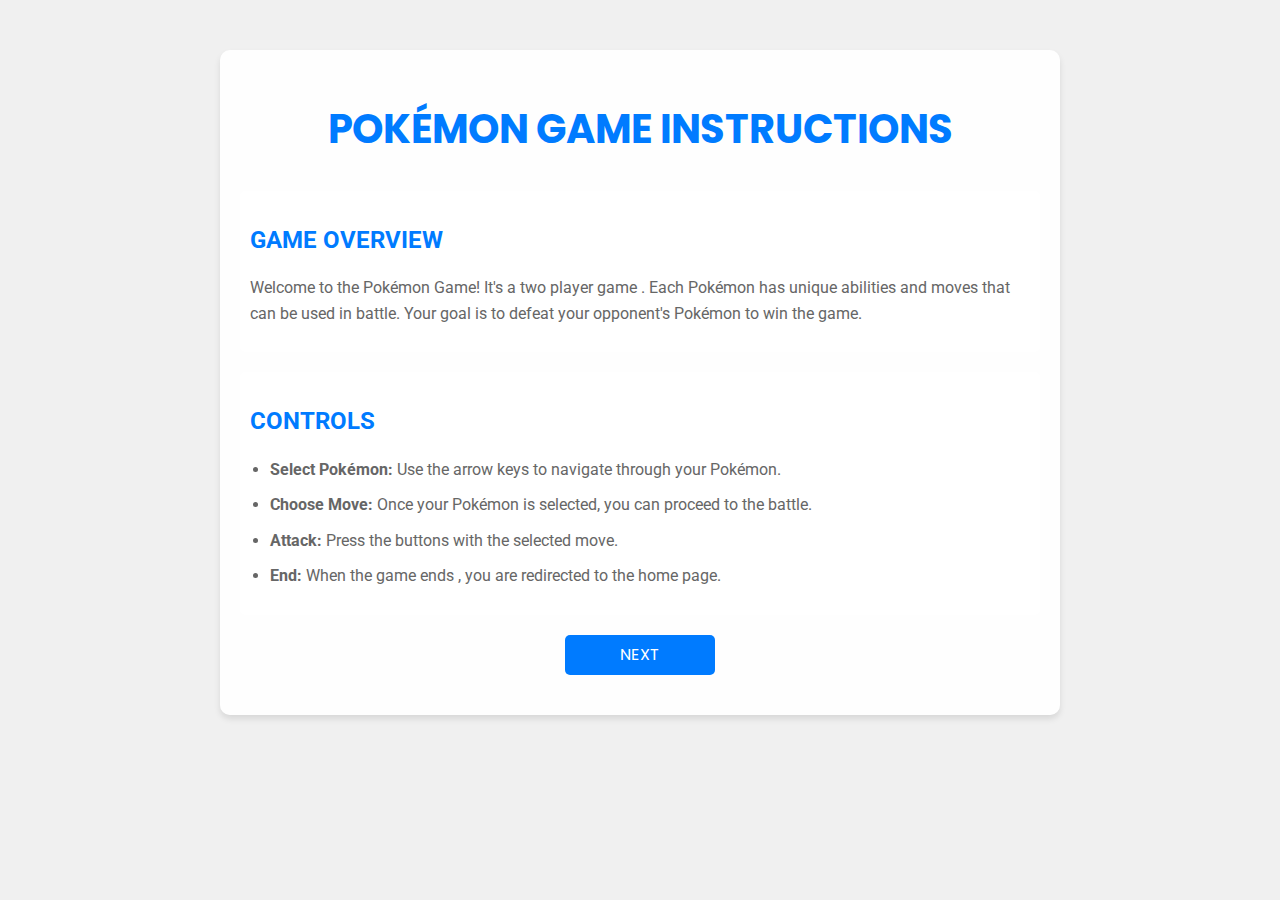
<file: index.html>
<!DOCTYPE html>
<html lang="en">
<head>
    <meta charset="UTF-8">
    <meta name="viewport" content="width=device-width, initial-scale=1.0">
    <title>Pokémon Game Instructions</title>
    <link rel="stylesheet" href="./styles/instructions.css">
    <link rel="icon" href="./assets/pokeball.png" type="image/x-icon">
</head>
<body>
    <div id="mobileMessage">
        Please open this website on a laptop.
    </div>
    <div class="container">
        <h1>Pokémon Game Instructions</h1>
        <section>
            <h2>Game Overview</h2>
            <p>Welcome to the Pokémon Game! It's a two player game . Each Pokémon has unique abilities and moves that can be used in battle. Your goal is to defeat your opponent's Pokémon to win the game.</p>
        </section>
        <section>
            <h2>Controls</h2>
            <ul>
                <li><strong>Select Pokémon:</strong> Use the arrow keys to navigate through your Pokémon.</li>
                <li><strong>Choose Move:</strong> Once your Pokémon is selected, you can proceed to the battle.</li>
                <li><strong>Attack:</strong> Press the buttons with the selected move.</li>
                <li><strong>End:</strong> When the game ends , you are redirected to the home page.</li>
            </ul>
        </section>
        <button class="next-button" onclick="location.href='search.html'">Next</button>
    </div>
    <script>
        function isMobileDevice() {
            return (typeof window.orientation !== "undefined") || (navigator.userAgent.indexOf('IEMobile') !== -1);
        }

        if (isMobileDevice()) {
            document.getElementById('mobileMessage').style.display = 'block';
        }
    </script>
</body>
</html>
</file>
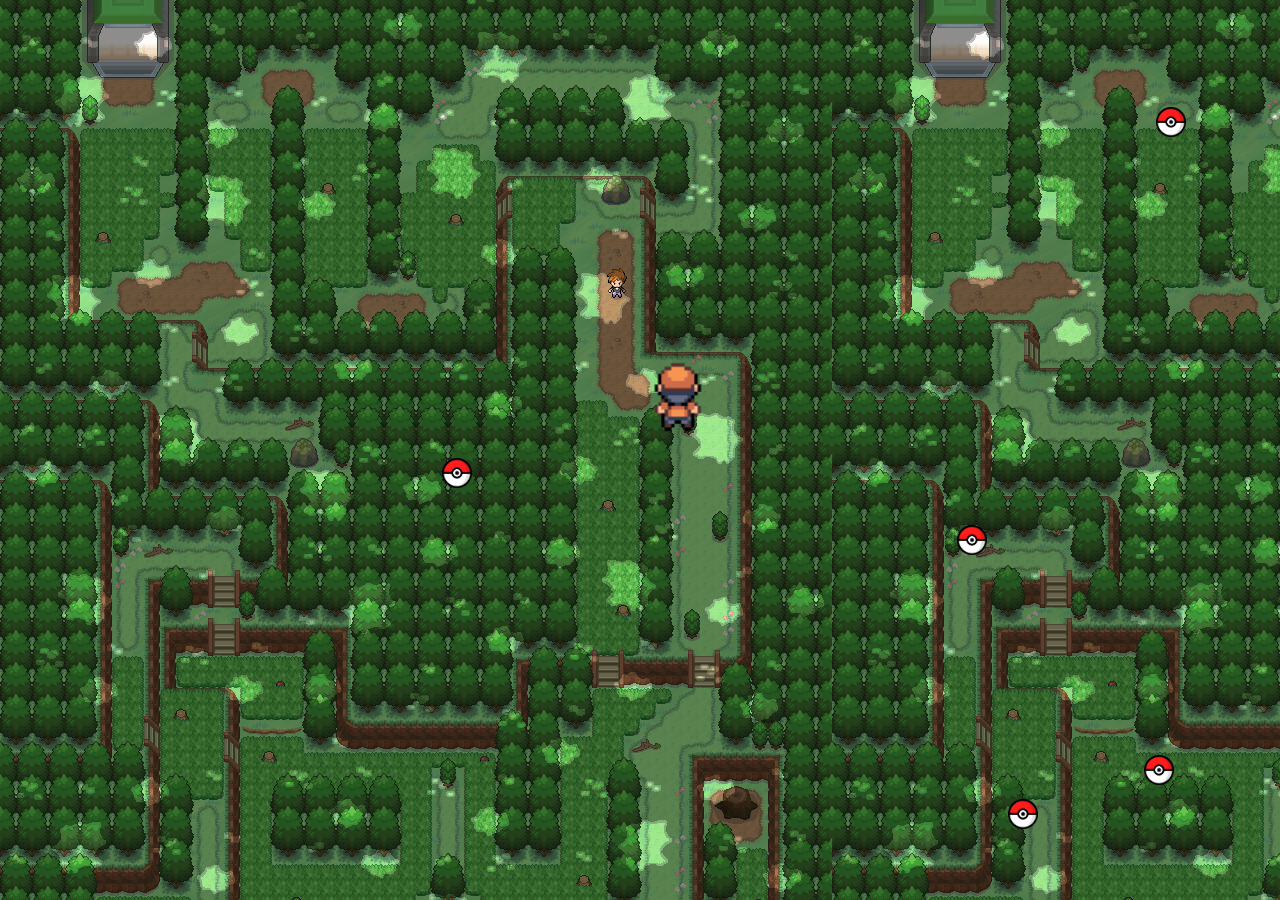
<file: search.html>
<!DOCTYPE html>
<html lang="en">
<head>
    <meta charset="UTF-8">
    <meta name="viewport" content="width=device-width, initial-scale=1.0">
    <title>PokeBattle</title>
    <link rel="stylesheet" href="./styles/style.css">
    <link rel="icon" href="./assets/pokeball.png" type="image/x-icon">
</head>
<body>
    <div class="player"></div>
    <script src="./js/main.js"></script>
</body>
</html>
</file>
<file: styles/instructions.css>
@import url('https://fonts.googleapis.com/css2?family=Roboto:wght@400;700&display=swap');
@import url('https://fonts.googleapis.com/css2?family=Poppins:wght@400;700&display=swap');

body {
    font-family: 'Roboto', sans-serif;
    background-color: #f0f0f0;
    margin: 0;
    padding: 0;
    color: #333;
    background-size: cover;
    background-repeat: no-repeat;
    background-position: center;
    line-height: 1.6;
}

.container {
    max-width: 800px;
    margin: 50px auto;
    padding: 20px;
    background-color: rgba(255, 255, 255, 0.9);
    border-radius: 10px;
    box-shadow: 0 4px 6px rgba(0, 0, 0, 0.1);
    transition: transform 0.3s ease; 
}

h1 {
    color: #007bff;
    text-align: center;
    margin-bottom: 30px;
    font-size: 2.5em;
    font-family: 'Poppins', sans-serif;
    text-transform: uppercase; 
}

section {
    margin-bottom: 20px;
    padding: 10px;
    border-radius: 5px;
    background-color: rgba(255, 255, 255, 0.8);
}

h2 {
    color: #007bff;
    margin-bottom: 10px;
    font-size: 1.5em;
    font-weight: 700;
    text-transform: uppercase; 
}

p, ul {
    color: #666;
    line-height: 1.6;
}

ul {
    list-style-type: disc;
    padding-left: 20px;
}

li {
    margin-bottom: 10px;
}

.next-button {
    display: block;
    width: 150px;
    height: 40px;
    margin: 20px auto;
    background-color: #007bff;
    color: #fff;
    border: none;
    border-radius: 5px;
    font-size: 16px;
    cursor: pointer;
    transition: background-color 0.3s ease, transform 0.3s ease;
    font-family: 'Poppins', sans-serif;
    text-transform: uppercase; 
}

.next-button:hover {
    background-color: #0056b3;
    transform: scale(1.05);
}

@media (max-width: 768px) {
    .container {
        padding: 15px;
    }

    h1 {
        font-size: 2em;
    }

    h2 {
        font-size: 1.2em;
    }

    .next-button {
        width: 120px;
        height: 35px;
        font-size: 14px;
    }
}
#mobileMessage {
    display: none;
    position: fixed;
    top: 0;
    left: 0;
    width: 100%;
    height: 100%;
    background-color: rgba(0, 0, 0, 0.8);
    color: white;
    font-size: 24px;
    text-align: center;
    padding-top: 20%;
}
</file>
<file: styles/style.css>
body{
    background-image: url("../assets/bg2.png");
    background-color:#212121;
}

.player{
    width: 80px;
    height: 100px;
    background-image: url("../assets/player_front.png");
    background-size: 240px 100px;
    background-position: -80px 0;
    position: fixed;
    z-index: 999;
}
.player.active{
    animation: .2s walk linear infinite;
}

@keyframes walk{
    0%, 32%{
        background-position: 0 0;
    }
    33%, 65%{
        background-position: -80px 0;
    }
    66%, 100%{
        background-position: -160px 0;
    }
}
.pokeball{
  width: 30px;
  height: 30px;
  background-image: url("../assets/pokeball.png");
  background-size: 100% 100%;
  position: fixed;
}
 /*------------------------------------------*/
 :root {
    --identity-primary: #dc0a2d;
  
    --grayscale-dark: #212121;
    --grayscale-medium: #666666;
    --grayscale-light: #e0e0e0;
    --grayscale-background: #efefef;
    --grayscale-white: #ffffff;
  
    --headline-font-size: 24px;
    --body1-font-size: 14px;
    --body2-font-size: 12px;
    --body3-font-size: 10px;
    --subtitle1-font-size: 14px;
    --subtitle2-font-size: 12px;
    --subtitle3-font-size: 10px;
    --caption-font-size: 8px;
  
    --headline-line-height: 32px;
    --common-line-height: 16px;
    --caption-line-height: 12px;
  
    --font-weight-regular: 400;
    --font-weight-bold: 700;
  
    --drop-shadow: 0px 1px 3px 1px rgba(0, 0, 0, 0.2);
    --drop-shadow-hover: 0px 3px 12px 3px rgba(0, 0, 0, 0.2);
    --drop-shadow-inner: 0px 1px 3px 1px rgba(0, 0, 0, 0.25) inset;
  }
  
  h2,
  h3,
  h4,
  .body1-fonts,
  .body2-fonts,
  .body3-fonts {
    line-height: var(--common-line-height);
  }
  
  h1 {
    font-size: var(--headline-font-size);
    line-height: var(--headline-line-height);
  }
  
  h2 {
    font-size: var(--subtitle1-font-size);
  }
  
  h3 {
    font-size: var(--subtitle2-font-size);
  }
  
  h4 {
    font-size: var(--subtitle3-font-size);
  }
  
  .body1-fonts {
    font-size: var(--body1-font-size);
  }
  
  .body2-fonts {
    font-size: var(--body2-font-size);
  }
  
  .body3-fonts {
    font-size: var(--body3-font-size);
  }
  
  .caption-fonts {
    font-size: var(--caption-font-size);
    line-height: var(--caption-line-height);
  }
  
  input:focus-visible {
    outline: 0;
  }
  
  .featured-img a.arrow.hidden {
    display: none;
  }
  
  body {
    margin: 0;
    height: 100vh;
    width: 100vw;
    box-sizing: border-box;
    font-family: "Poppins", sans-serif;
  }
  
  .main {
    -webkit-backdrop-filter: blur(3px);
    backdrop-filter: blur(3px);
    margin: 0;
    padding: 0;
    background-color: var(--identity-primary);
    height: 100vh;
    width: 100vw;
    display: flex;
    flex-direction: column;
    align-items: center;
    gap: 1rem;
  }
  
  .header.home {
    width: 90%;
  }
  
  .container {
    width: 100%;
    margin: 0;
  }
  
  .logo-wrapper {
    display: flex;
    align-items: center;
  }
  
  .logo-wrapper > h1 {
    color: var(--grayscale-white);
  }
  
  .logo-wrapper > img {
    margin-right: 16px;
  }
  
  .search-wrapper,
  .search-wrap {
    display: flex;
    align-items: center;
    width: 100%;
    gap: 16px;
  }
  
  .search-wrap {
    position: relative;
    background-color: var(--grayscale-white);
    border-radius: 16px;
    box-shadow: var(--drop-shadow-inner);
    height: 32px;
    gap: 8px;
  }
  
  .search-icon {
    margin-left: 16px;
  }
  
  .search-wrap svg path {
    fill: var(--identity-primary);
  }
  
  .search-wrap > input {
    width: 60%;
    border: none;
  }
  
  .sort-wrapper {
    position: relative;
  }
  
  .sort-wrap {
    background-color: var(--grayscale-white);
    border-radius: 100%;
    min-width: 2rem;
    min-height: 2rem;
    box-shadow: var(--drop-shadow-inner);
    display: flex;
    align-items: center;
    justify-content: center;
    position: relative;
  }
  
  .search-close-icon {
    position: absolute;
    right: 1rem;
    display: none;
    cursor: pointer;
  }
  
  .search-close-icon-visible {
    display: block;
  }
  
  .filter-wrapper {
    position: absolute;
    background: var(--identity-primary);
    border: 4px solid var(--identity-primary);
    border-top: 0;
    border-radius: 12px;
    padding: 0px 4px 4px 4px;
    right: 0px;
    box-shadow: var(--drop-shadow-hover);
    min-width: 113px;
    top: 40px;
    display: none;
    z-index: 5000;
  }
  
  .filter-wrapper-open {
    display: block;
  }
  
  .filter-wrapper-overlay .main::before {
    background-color: rgba(0, 0, 0, 0.4);
    width: 100%;
    height: 100%;
    position: absolute;
    left: 0;
    right: 0;
    top: 0;
    bottom: 0;
    z-index: 2;
  }
  
  .filter-wrapper > .body2-fonts {
    color: var(--grayscale-white);
    font-weight: var(--font-weight-bold);
    padding: 16px 20px;
  }
  
  .filter-wrap {
    background-color: var(--grayscale-white);
    box-shadow: var(--drop-shadow-inner);
    padding: 16px 20px;
    border-radius: 8px;
  }
  
  .filter-wrap > div {
    display: flex;
    align-items: center;
    gap: 8px;
    margin-bottom: 16px;
  }
  
  .filter-wrap > div:last-child {
    margin-bottom: 0px;
  }
  
  .filter-wrap input {
    accent-color: var(--identity-primary);
  }
  
  .pokemon-list {
    background-color: var(--grayscale-white);
    box-shadow: var(--drop-shadow-inner);
    border-radius: 0.75rem;
    min-height: calc(85.5% - 1rem);
    width: calc(100% - 1rem);
    max-height: 100px;
    overflow-y: auto;
  }
  
  .list-wrapper {
    margin: 1rem 0;
    display: flex;
    align-items: center;
    justify-content: center;
    flex-wrap: wrap;
    gap: 0.75rem;
  }
  
  .list-item {
    border-radius: 8px;
    box-shadow: var(--drop-shadow);
    background-color: var(--grayscale-white);
    width: 8.85rem;
    height: 8.85rem;
    text-align: center;
    text-decoration: none;
    cursor: pointer;
  }
  
  .list-item .number-wrap {
    min-height: 16px;
    text-align: right;
    padding: 0 8px;
    color: var(--grayscale-medium);
  }
  
  .list-item .name-wrap {
    border-radius: 7px;
    background-color: var(--grayscale-background);
    padding: 24px 8px 4px 8px;
    color: var(--grayscale-dark);
    margin-top: -18px;
  }
  
  .list-item .img-wrap {
    width: 72px;
    height: 72px;
    margin: auto;
  }
  
  .list-item .img-wrap img {
    width: 100%;
    height: 100%;
  }
  
  /* detail page */
  
  .detail-main .header {
    padding: 20px 20px 24px 20px;
    position: relative;
    z-index: 2;
  }
  
  .detail-main .header-wrapper {
    display: flex;
    align-items: center;
    justify-content: space-between;
    column-gap: 15px;
  }
  
  .detail-main .header-wrap {
    display: flex;
    align-items: center;
    column-gap: 8px;
  }
  
  .detail-main .back-btn-wrap {
    max-height: 32px;
  }
  
  .detail-main .back-btn-wrap path,
  .detail-main .header-wrapper p,
  .detail-main .header-wrapper h1 {
    fill: var(--grayscale-white);
    color: var(--grayscale-white);
  }
  
  .detail-main .pokemon-id-wrap p {
    font-weight: var(--font-weight-bold);
  }
  
  .detail-img-wrapper {
    width: 200px;
    height: 200px;
    margin: auto;
    position: relative;
    z-index: 3;
  }
  
  .detail-img-wrapper img {
    width: 100%;
    height: 100%;
  }
  
  .detail-card-detail-wrapper {
    border-radius: 8px;
    background-color: var(--grayscale-white);
    box-shadow: var(--drop-shadow-inner);
    padding: 56px 20px 20px 20px;
    margin-top: -50px;
    display: flex;
    flex-direction: column;
    position: relative;
    z-index: 2;
  }
  
  .power-wrapper {
    display: flex;
    justify-content: center;
    align-items: center;
    flex-wrap: wrap;
    gap: 16px;
  }
  
  .power-wrapper > p {
    border-radius: 10px;
    padding: 2px 8px;
    font-weight: var(--font-weight-bold);
    color: var(--grayscale-white);
    text-transform: capitalize;
    background-color: #74cb48;
  }
  
  .pokemon-detail.move p {
    text-transform: capitalize;
    word-break: break-all;
  }
  
  .list-item .name-wrap p {
    text-transform: capitalize;
  }
  
  .detail-card-detail-wrapper .about-text {
    font-weight: var(--font-weight-bold);
    text-align: center;
  }
  
  .pokemon-detail-wrapper {
    display: flex;
    align-items: flex-end;
  }
  
  .pokemon-detail-wrapper .pokemon-detail-wrap {
    flex: 1;
    text-align: center;
    position: relative;
  }
  
  .pokemon-detail-wrap:before {
    content: "";
    background-color: var(--grayscale-light);
    width: 1px;
    height: 100%;
    position: absolute;
    right: 0;
    top: 0;
    bottom: 0;
    margin: auto;
  }
  
  .pokemon-detail-wrap:last-child::before {
    display: none;
  }
  
  .pokemon-detail {
    display: flex;
    justify-content: center;
    align-items: center;
    padding: 8px 20px;
    gap: 8px;
  }
  
  .pokemon-detail-wrapper {
    min-height: 76px;
  }
  
  .pokemon-detail.move {
    flex-direction: column;
    gap: 0;
    align-items: center;
    padding: 8px 5px;
  }
  
  .pokemon-detail-wrap > .caption-fonts {
    color: var(--grayscale-medium);
  }
  
  .pokemon-detail-wrap .straighten {
    transform: rotate(90deg);
  }
  
  .detail-card-detail-wrapper .pokemon-description {
    color: var(--grayscale-dark);
    text-align: center;
  }
  
  .stats-wrap {
    display: flex;
    align-items: center;
  }
  
  .stats-wrap p {
    color: var(--grayscale-dark);
    margin-right: 8px;
    min-width: 19px;
  }
  
  .stats-wrap p.stats {
    text-align: right;
    padding-right: 8px;
    min-width: 35px;
    border-right: 1px solid var(--grayscale-light);
    font-weight: var(--font-weight-bold);
  }
  
  .stats-wrap .progress-bar {
    flex: 1;
    border-radius: 4px;
    height: 4px;
  }
  
  .stats-wrap .progress-bar::-webkit-progress-bar {
    border-radius: 4px;
  }
  
  .stats-wrap .progress-bar::-webkit-progress-value {
    border-radius: 4px;
  }
  
  .detail-bg {
    position: absolute;
    z-index: 1;
    right: 8px;
    top: 8px;
    opacity: 0.1;
  }
  
  .detail-bg path {
    fill: var(--grayscale-white);
  }
  
  div#not-found-message {
    display: none;
    position: absolute;
    left: 50%;
    top: 50%;
    transform: translate(-50%, -50%);
    font-size: 20px;
    font-weight: 600;
  }
  
  .arrow img {
    -webkit-filter: brightness(0) grayscale(1) invert(1);
    filter: brightness(0) grayscale(1) invert(1);
    width: 28px;
  }
  
  .featured-img {
    position: relative;
  }
  
  .featured-img a.arrow {
    display: inline-block;
    position: absolute;
    top: 50%;
    transform: translateY(-50%);
    z-index: 999;
  }
  
  .featured-img a.arrow.left-arrow {
    left: -2rem;
  }
  
  .featured-img a.arrow.right-arrow {
    right: -2rem;
  }
  
  .detail-main.main {
    height: max-content;
    border-color: transparent;
    background-color: transparent;
  }
/*--------------cards css------------------*/
.option-card-wrapper {
    display: flex;
    justify-content: space-between;
    margin-top: 20px;
   }
   
   .option-card {
    background-color: #f0f0f0;
    border-radius: 10px;
    padding: 20px;
    width: 45%;
    box-shadow: 0 4px 6px rgba(0, 0, 0, 0.1);
   }
   
   .option-card h3 {
    margin-top: 0;
   }
   
   .option-card button {
    background-color: #007bff;
    color: white;
    border: none;
    border-radius: 5px;
    padding: 10px 20px;
    cursor: pointer;
    margin-top: 10px;
   }
</file>
